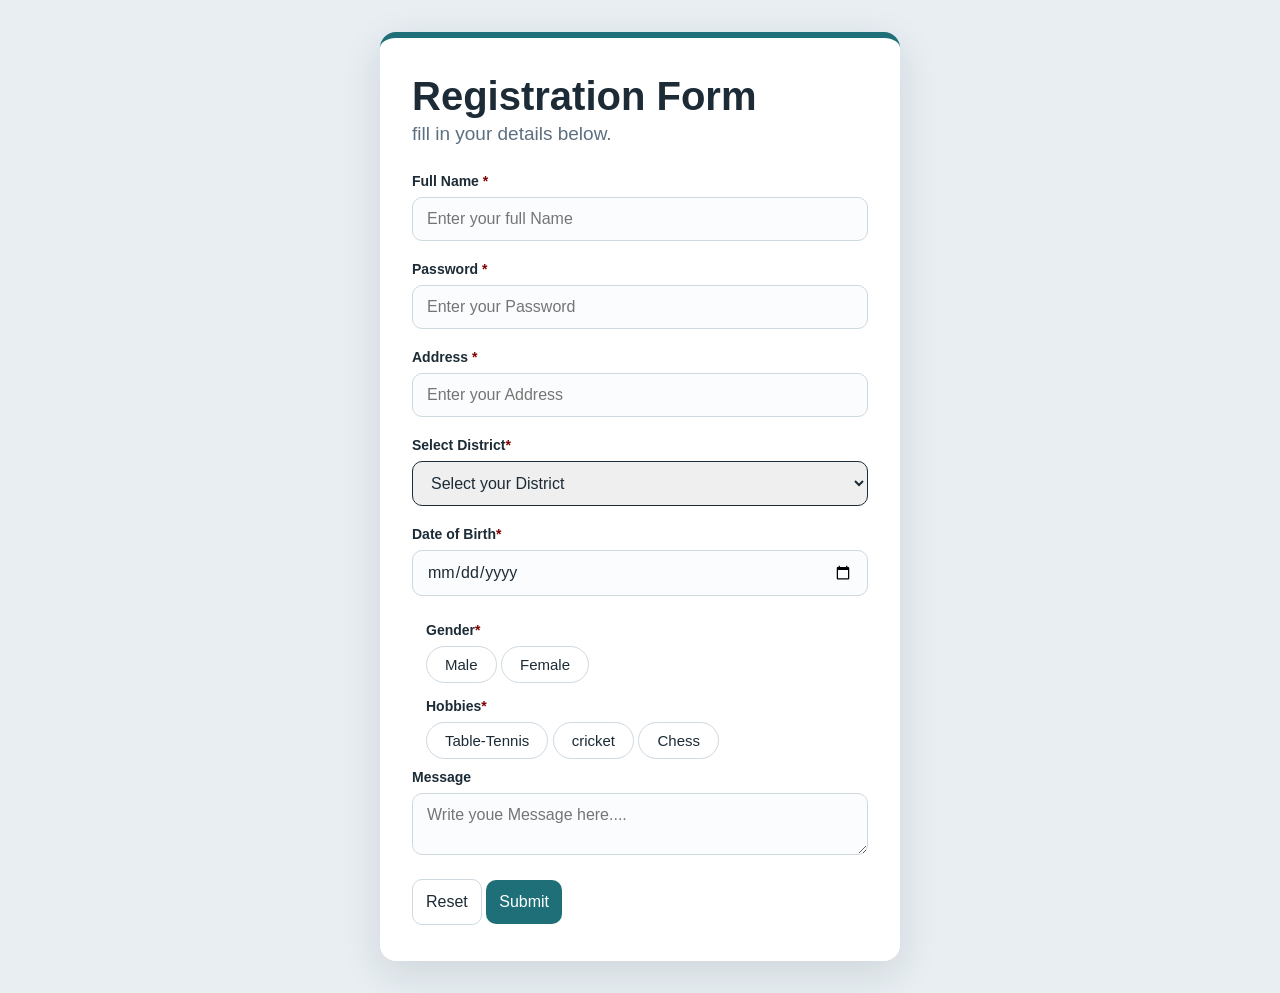
<file: Registration form/index.html>
<!DOCTYPE html>
<html lang="en">
<head>
    <link rel="stylesheet" href="index.css">
   
    <title>Registration Form</title>
</head>
<body>
   <form class="form-card">
   <h1>Registration Form</h1>
   <p class="sub">fill in your details below.</p>
   <div class="field">
    <!--full name field-->
    <label class="title">Full Name <span class="text-danger">*</span></label>
    <input type="text" id="Full Name" placeholder="Enter your full Name" required></div>
    <!--Password field-->
    <div class="field">
        <label class="title">Password <span class="text-danger">*</span></label>
        <input type="Password" id="Password" placeholder="Enter your Password" required>

    </div>
    <!--adress field-->
<div class="field">
        <label class="title">Address <span class="text-danger">*</span></label>
        <input type="text" id="Address" placeholder="Enter your Address" required>
</div>
<!-- District Field -->
 <div class="field">
    <label class="title">Select District<span class="text-danger">*</span></label>
    <select id="district" required>
        <option value="" selected disabled>Select your District</option>
        <option value="Arghakhanchi">Arghakhanchi</option>
        <option value="Kathmandu">Kathamndu</option>
        <option value="Gulmi">Gulmi</option>
    </select>

 </div>
 <!-- date of birth field -->
  <div class="field">
        <label class="title">Date of Birth<span class="text-danger">*</span></label>
        <input type="date" id="DOB" placeholder="MM/DD/YYYY" required>
</div>
<!-- Gender field -->
 <fieldset>
    <span class="legend">Gender<span class="text-danger">*</span></span>
    <div class="options">
        <label class="option">
            <input type="radio" value="Male"  name="gender" /> <span>Male</span>
        </label>
        <label class="option">
            <input type="radio" value="female"  name="gender" /> <span>Female</span>

        </label>
    </div>
 </fieldset>

          <!-- Hobbies Section  -->
           <fieldset>
    <span class="legend">Hobbies<span class="text-danger">*</span></span>
    <div class="options">
        <label class="option">
            <input type="checkbox" value="table-tennis"  name="sports" /> <span>Table-Tennis</span>
        </label>
        <label class="option">
            <input type="checkbox" value="cricket"  name="sports" /> <span>cricket</span>

        </label>
        <label class="option">
            <input type="checkbox" value="chess" name="sports" /> <span>Chess</span>
                </label>
    </div>
 </fieldset>
 <!-- Message field -->
<div class="field">
        <label class="title">Message</label>
        <textarea id="Message" placeholder="Write youe Message here...." required></textarea>
</div>
    <!-- Buttons field -->
     <div class="Buttons">
        <button type="reset">Reset</button>
        <button type="submit">Submit</button>
         
     </div>
   </form> 
</body>
</html>
</file>
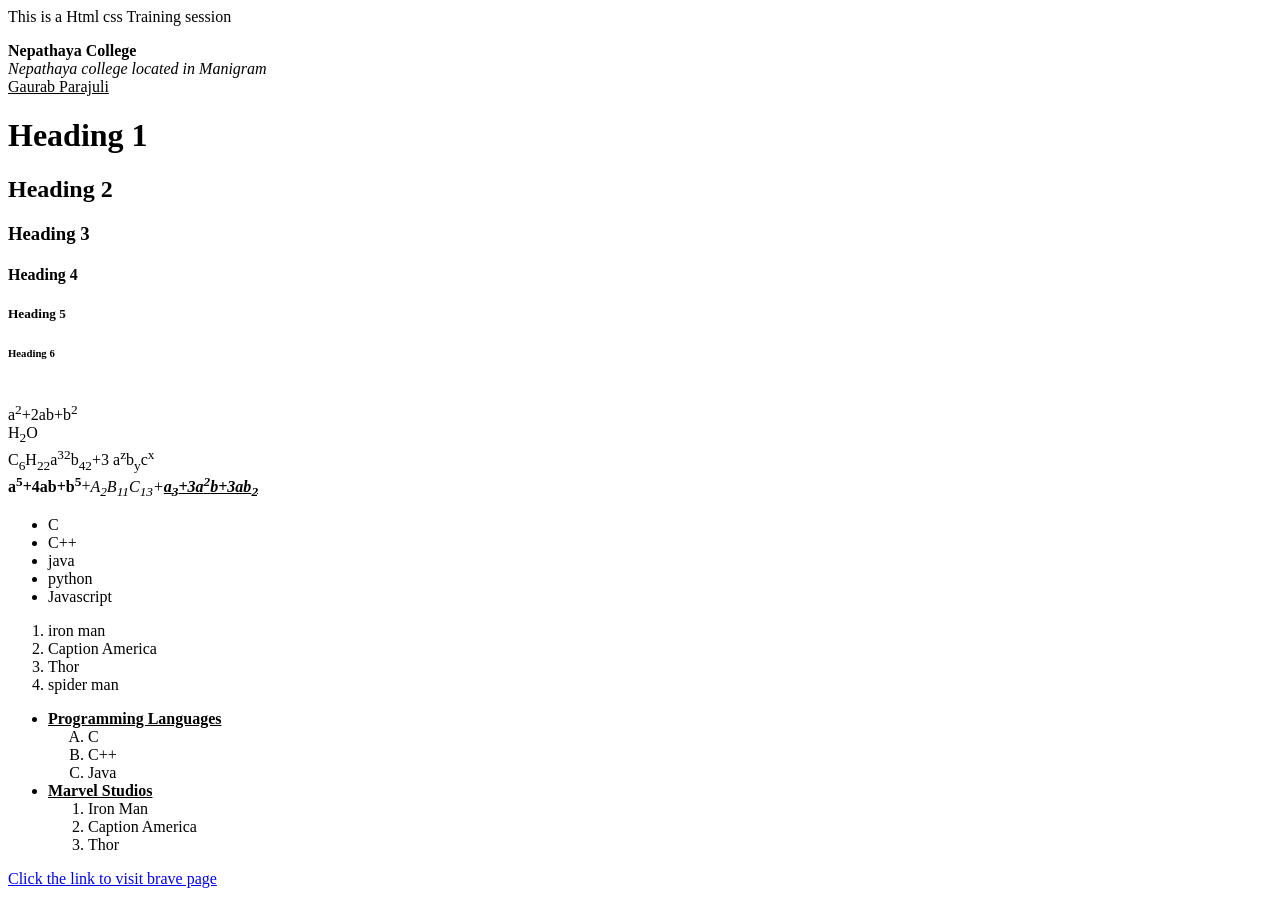
<file: Tags/index.html>
<html>
<head>
<title>Tags Examples</title>
</head>
<body>
<!-- Example of paragraph tag -->
<p> This is a Html css Training session </p>
<!-- Example of Bold tag -->
<b> Nepathaya College </b>
<br>
<!-- Example of italic tag -->
<i> Nepathaya college located in Manigram </i>
</br>
<!-- Example of underline tag -->
<u>Gaurab Parajuli</u>
<!-- examples of Heading tag -->
<br>
<h1>Heading 1</h1>
<h2>Heading 2</h2>
<h3>Heading 3</h3>
<h4>Heading 4</h4>
<h5>Heading 5</h5>
<h6>Heading 6</h6>
</br>

a<sup>2</sup>+2ab+b<sup>2</sup>
<!-- subscript Example -->
<br>
H<sub>2</sub>O
<br>
C<sub>6</sub>H<sub>22</sub>a<sup>32</sup>b<sub>42</sub>+3 a<sup>z</sup>b<sub>y</sub>c<sup>x</sup >
<br>
<b>a<sup>5</sup>+4ab+b<sup>5</sup></b>+<i>A<sub>2</sub>B<sub>11</sub>C<sub>13</sub>+<b><u>a<sub>3</sub>+3a<sup>2</sup>b+3ab<sub>2</sub></u></b></i>
<!-- Lists -->
<!-- un-ordered lists-->
<ul>
<li>C</li>
<li>C++</li>
<li>java</li>
<li>python</li>
<li>Javascript</li>
</ul>
<!-- ordered Lists-->
<ol>
<li>iron man</li>
<li>Caption America </li>
<li>Thor</li>
<li> spider man</li>
</ol>
<ul><li><u><b>Programming Languages</b></u></li>
<ol type="A">
<li>C</li>
<li>C++</li>
<li>Java</li>
</ol>
<li><u><b>Marvel Studios</b></u></li>
<ol>
<li>Iron Man</li>
<li> Caption America</li>
<li>Thor</li>
</ol>
</ul>
<!-- Anchor Hyperlink tag -->
<a href="https://www.brave.com" target="_blank">Click the link to visit brave page</a>

</body>
</html>
</file>
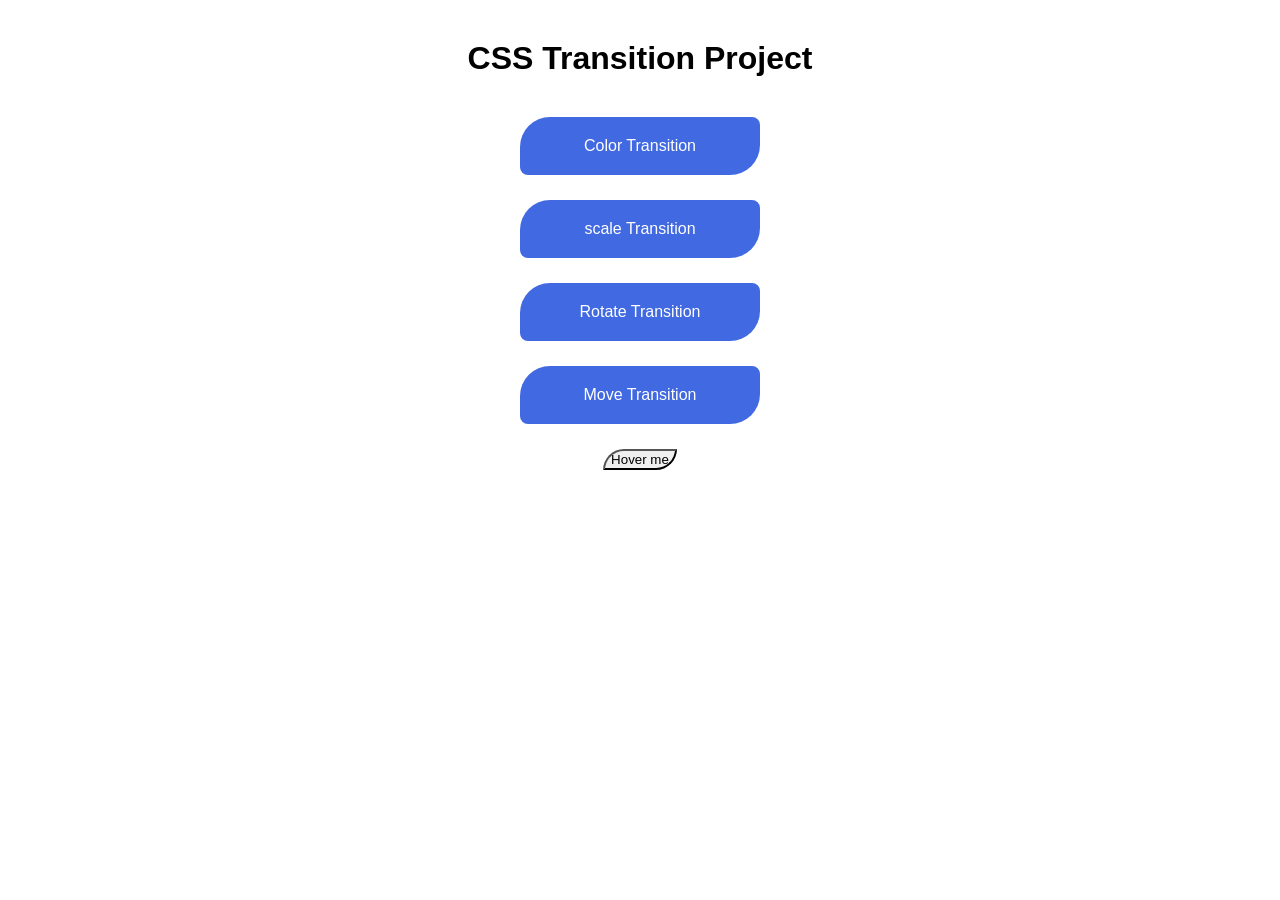
<file: Transition/index.html>
<!DOCTYPE html>
<html lang="en">
<head>
    <link rel="stylesheet" href="index.css">
    <meta charset="UTF-8">
    <meta name="viewport" content="width=device-width, initial-scale=1.0">
    <title>CSS Transition Project</title>
</head>
<body>
    <h1> CSS Transition Project</h1>
    
    <div class="container">
        <div class="box box1">
            Color Transition
        </div>
        <div class="box box2">
            scale Transition
        </div>
         <div class="box box3">
            Rotate Transition
        </div>
        <div class="box box4">
            Move Transition
        </div>
        <button class="btn">
            Hover me
        </button>
    </div>
</body>
</html>
</file>
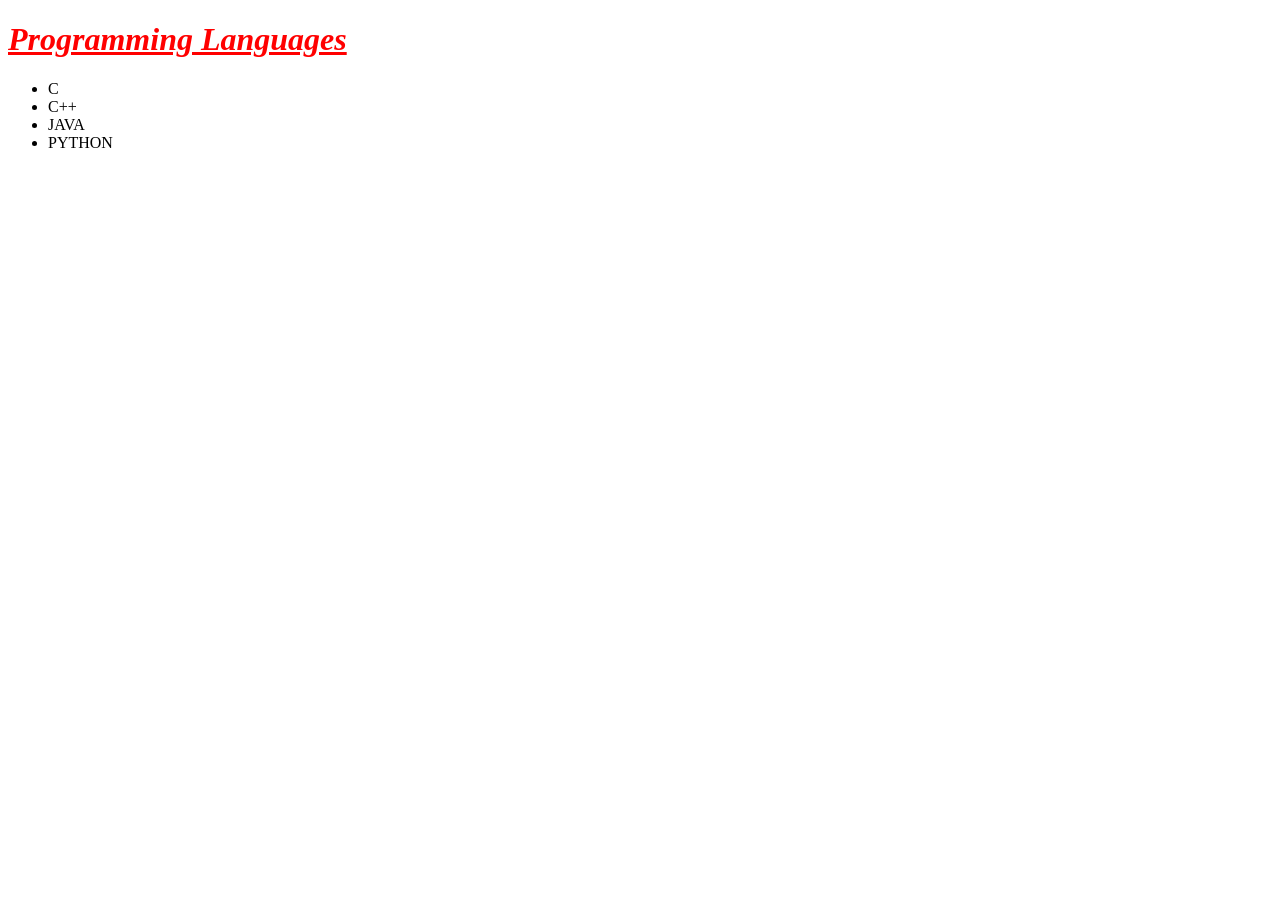
<file: CSS SESSION/assignment.html>
<!DOCTYPE html>
<html lang="en">
<head>
   <title>Css</title>
   <link rel="stylesheet" href="assignment.css">
</head>
<body>
    <h1>programming languages</h1>
    <ul>
        <li>c</li>
        <li>c++</li>
        <li>java</li>
        <li>python</li>
    </ul>
</body>
</html>
</file>
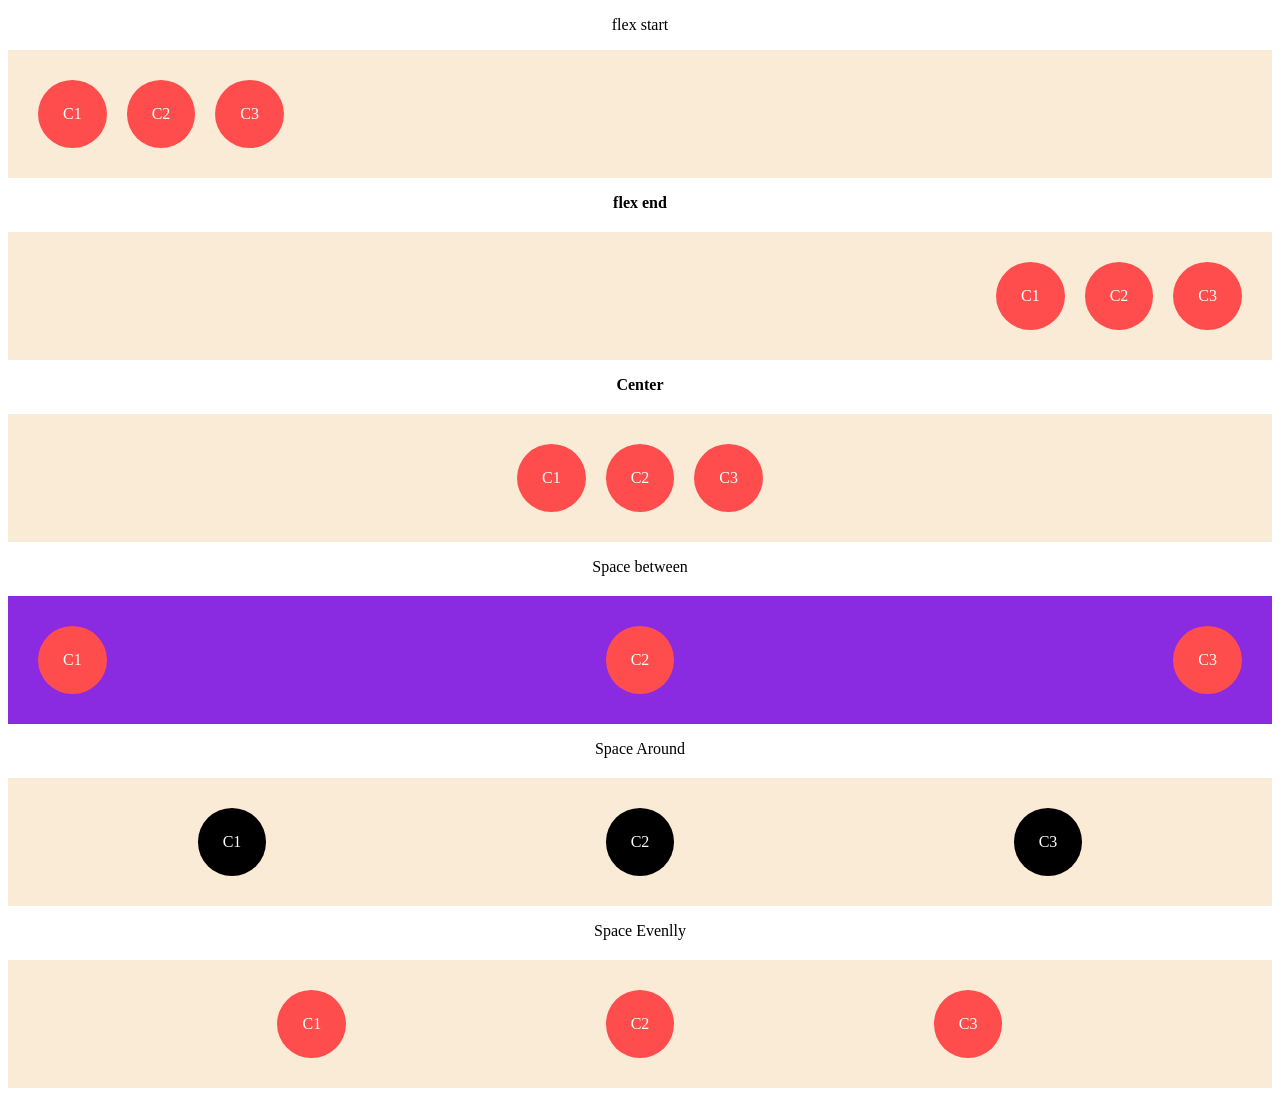
<file: CSS SESSION/assignment1.html>
<!DOCTYPE html>
<html lang="en">
<head>
    <title>Document</title>
    <link rel="stylesheet" href="assignment1.css">
</head>
<body><p>flex start</p>
    <div class="container1">
        <div class="circle1">C1</div>
        <div class="circle1">C2</div>
        <div class="circle1">C3</div>
    </div>

    <b><p>flex end</p></b>
    <div class="container2">
        <div class="circle2">C1</div>
        <div class="circle2">C2</div>
        <div class="circle2">C3</div>
    </div>

   <b><p>Center</p></b>
    <div class="container3">
        <div class="circle3">C1</div>
        <div class="circle3">C2</div>
        <div class="circle3">C3</div>
    </div>
    
    <p>Space between</p>
    <div class="container4">
        <div class="circle4">C1</div>
        <div class="circle4">C2</div>
        <div class="circle4">C3</div>
    </div>

    <p>Space Around</p>
    <div class="container5">
        <div class="circle5">C1</div>
        <div class="circle5">C2</div>
        <div class="circle5">C3</div>
    </div>

    <p>Space Evenlly</p>
    <div class="container6">
        <div class="circle6">C1</div>
        <div class="circle6">C2</div>
        <div class="circle6">C3</div>
    </div>
</body>
</html>
</file>
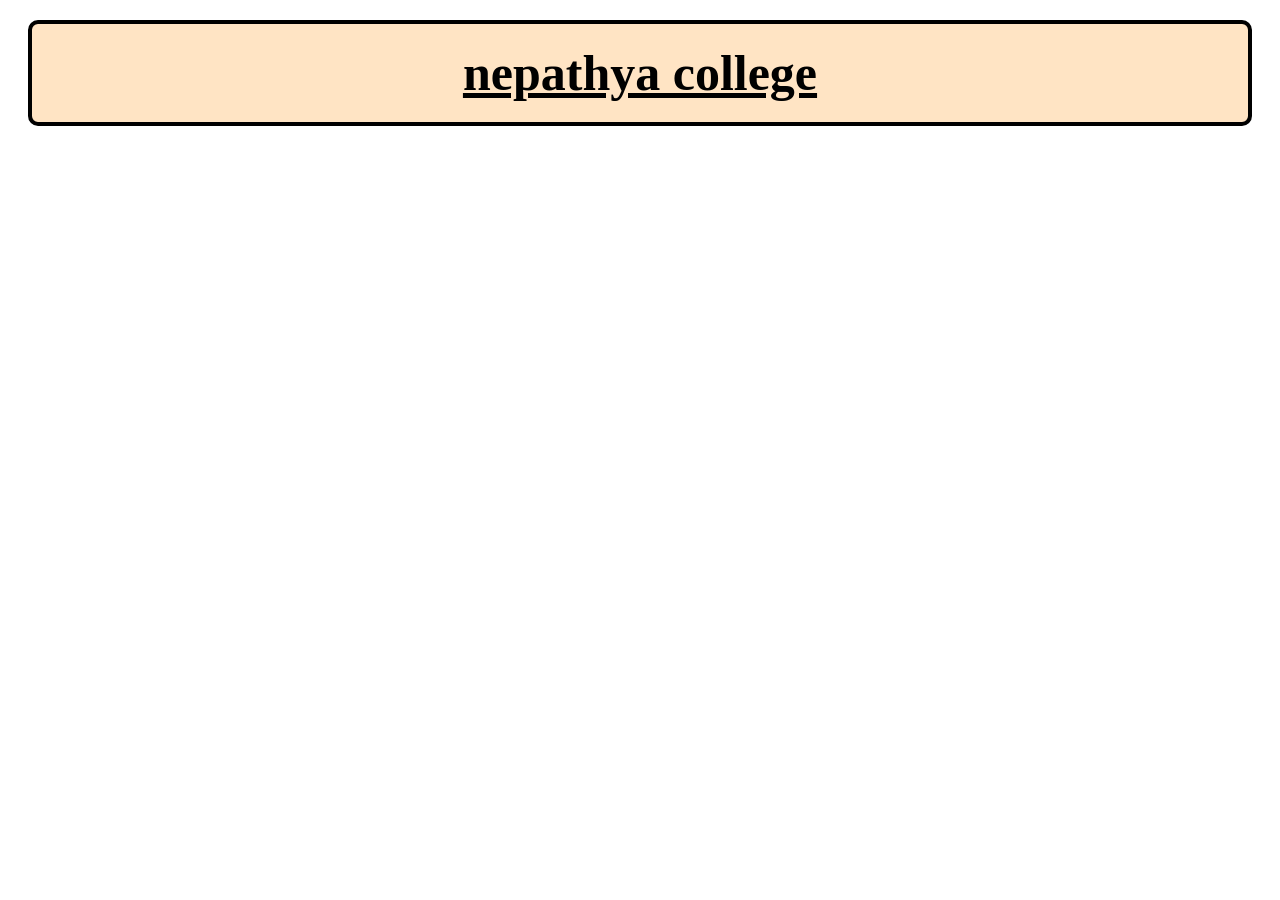
<file: CSS SESSION/Day 2.html>
<!DOCTYPE html>
<html lang="en">
<head>
    
    
    <title>Document</title>
    <link rel="stylesheet" href="Day 2.css">
</head>
<body>
    
    <div class="college-name">
        <label>Nepathya college</label>
    
    </div>
    

    
</body>
</html>
</file>
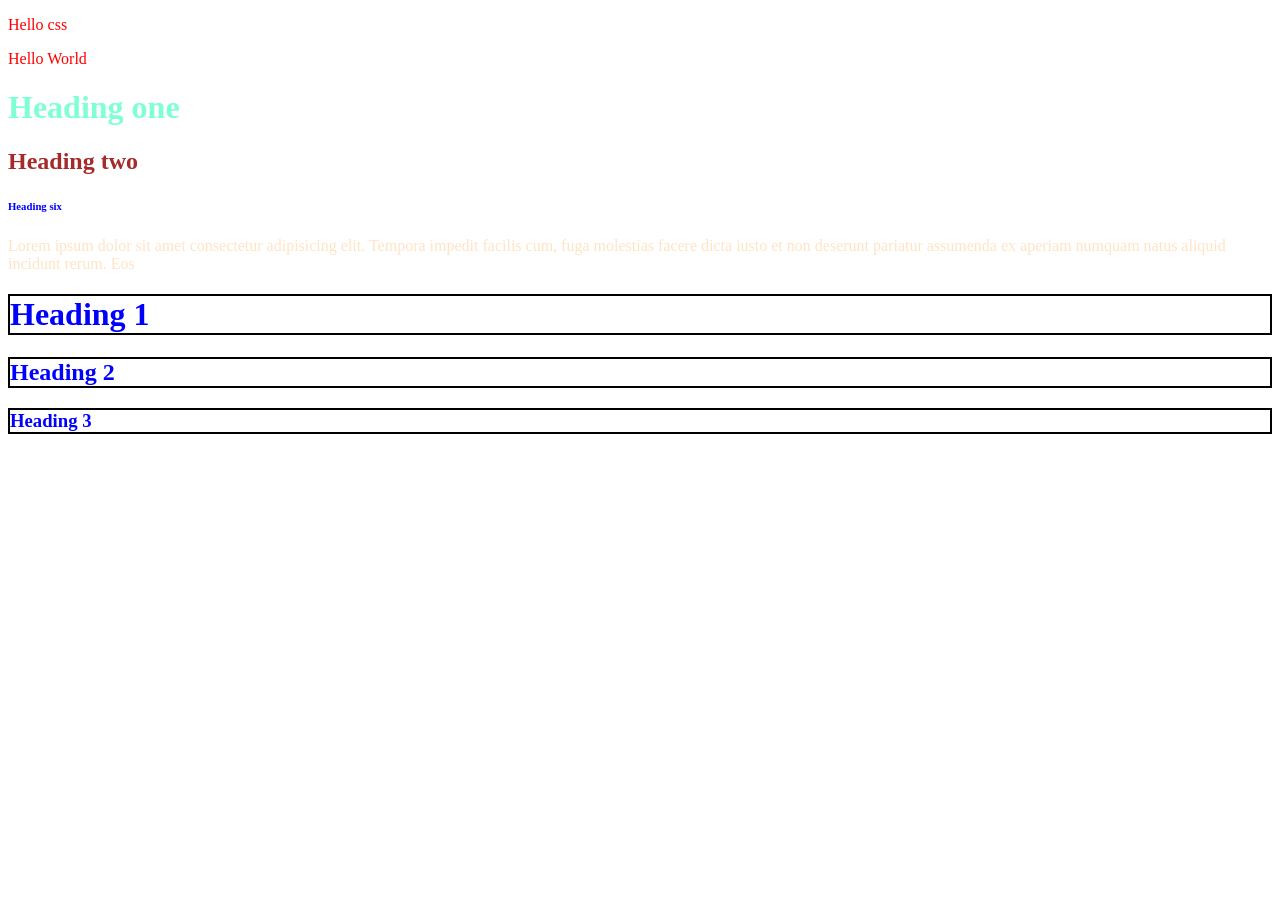
<file: CSS SESSION/day1.html>
<!DOCTYPE html>
<html lang="en">
<head>
    <title>CSS SESSION</title> 
    <link rel="stylesheet" href="day1.css">
    <!--Internal Css-->
    <style>
       
    
    
        h6{
            color: blue ;
        }
    </style>
</head>
<body>
    <!--Inline CSS Example-->
    <p >Hello css</p> 
    <p >Hello World</p>
    <h1>Heading one</h1>
    <h2 style="color: brown;"> Heading two</h2> 
    <h6> Heading six</h6>
    <!--Example of iD Method for designing-->
<p id="text">Lorem ipsum dolor sit amet consectetur adipisicing elit. Tempora impedit facilis cum, fuga molestias facere dicta iusto et non deserunt pariatur assumenda ex aperiam numquam natus aliquid incidunt rerum. Eos</p>
<!--Example of class method for designing-->
<h1 class="heading">Heading 1</h1>
<h2 class="heading">Heading 2</h2>
<h3 class="heading">Heading 3</h3>
</body>
</html>
</file>
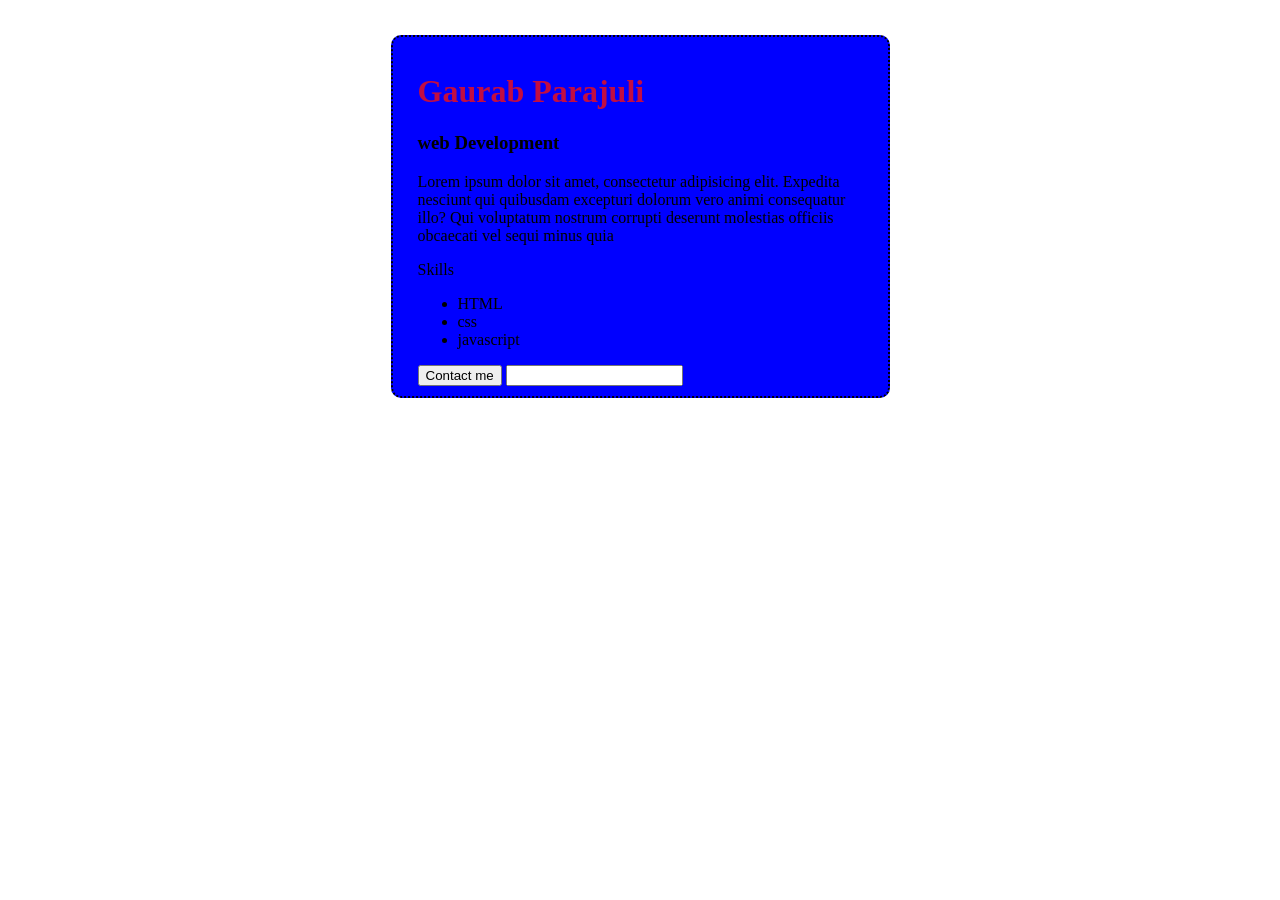
<file: CSS SESSION/Day3.html>
<!DOCTYPE html>
<html lang="en">

<head>
    <title>card</title>

    <link rel="stylesheet" href="Day3.css">
</head>

<body>
    <div class="Profile">
        <h1>Gaurab Parajuli</h1>
        <h3> web Development</h3>
        <p>Lorem ipsum dolor sit amet, consectetur adipisicing elit. Expedita nesciunt qui quibusdam excepturi dolorum
            vero animi consequatur illo? Qui voluptatum nostrum corrupti deserunt molestias officiis obcaecati vel sequi
            minus quia </p>
        <label>Skills</label>
        <ul>
            <li>HTML</li>
            <li>css</li>
            <li>javascript</li>
            
        </ul>
        
        <button>Contact me</button>
        <input type="text">
    </div>


</body>

</html>
</file>
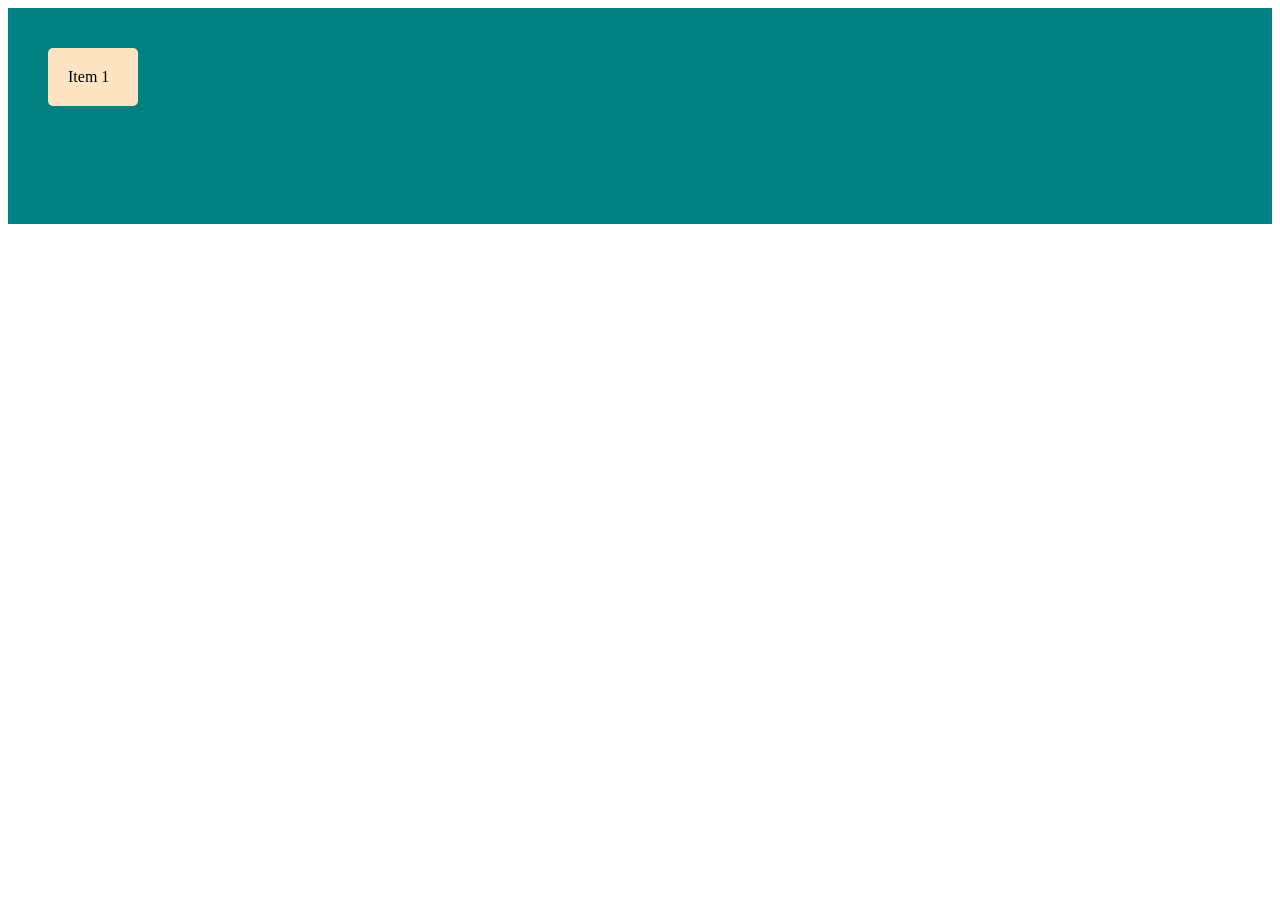
<file: CSS SESSION/day4.html>
<!DOCTYPE html>
<html lang="en">
<head>
    <title>Document</title>
    <link rel="stylesheet" href="day4.css">
</head>
<body>
    <div class="container">
        <div class="item1">Item 1</div>
        <div class="item2">Item 2</div>
        </div>
    
</body>
</html>
</file>
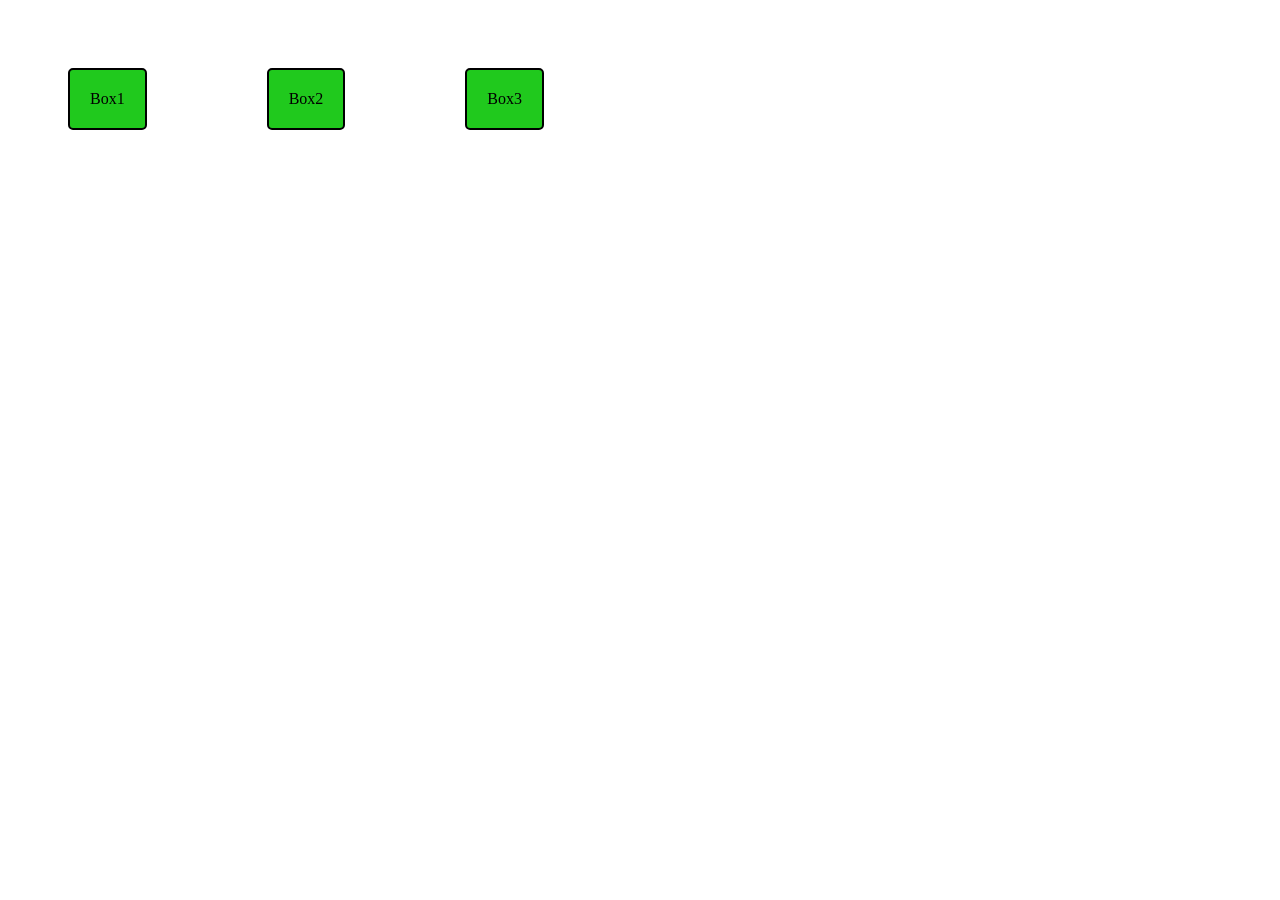
<file: CSS SESSION/flexbox.html>
<!DOCTYPE html>
<html lang="en">
<head>

    <link rel="stylesheet" href="flexbox.css">
    
    <title>Flexbox Example</title>
</head>
<body>
    <div class="container">
    <div class="box">Box1</div>
    <div class="box">Box2</div>
    <div class="box">Box3</div>
    </div>
</body>
</html>
</file>
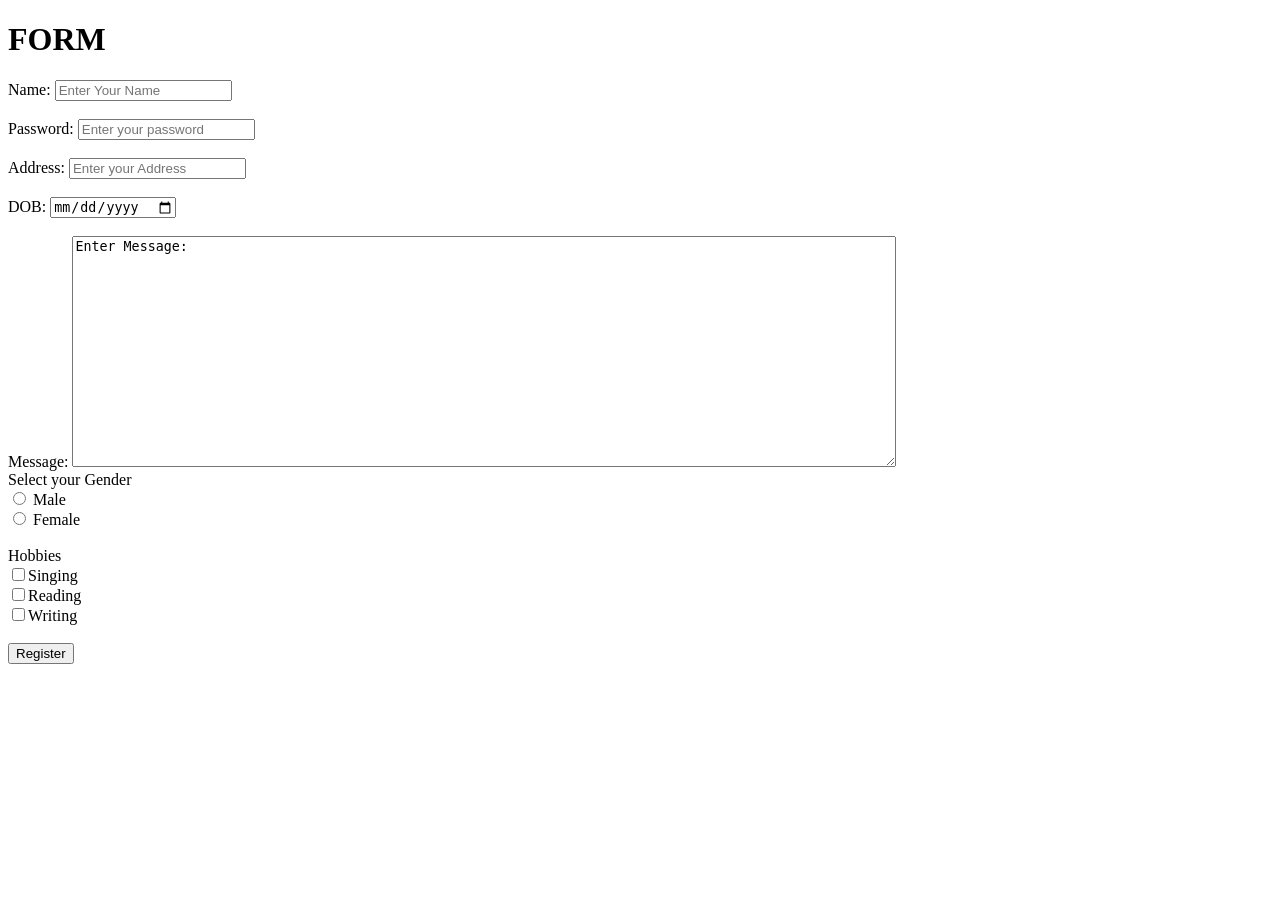
<file: forms.html/forms.html>
<!DOCTYPE html>
<html lang="en">
<head>
    
    <title>Form</title>
</head>
<body>
    <h1>FORM</h1>
    <form action="submit">
        <label for="Name">Name:</label>
        <input type="text" id="name" placeholder="Enter Your Name"><br><br> 
         <lable for="password">Password:</lable> 
         <input type="password" id="password" placeholder="Enter your password"><br><br>
         <lable for="Address">Address:</lable>
         <input type="Address" id="Address" placeholder="Enter your Address"><br><br>
         <lable for="Date of Birth">DOB:</lable>
         <input type="Date" id="Date" placeholder="Enter your  DOB"><br><br>
         <lable>Message:</lable>
         <textarea placeholder="Enter Message" cols="100" rows="15">Enter Message:</textarea>
         <!--radiobutton-->
        <br> <lable>Select your Gender</lable>
         <br> <input type="radio" id="male" name="gender" value="male"> 
        <label for="male">Male</label>
      <br>  <input type="radio" id="female" name="gender" value="female">
        <label for="female">Female</label><br><br>
        <lable>Hobbies</lable><br>
        <input type="checkbox" value="Singing">Singing<br>
        <input type="checkbox" value="Reading">Reading<br>
        <input type="checkbox" value="writing">Writing<br><br>
        <button>Register</button>

    </form>
    
</body>
</html>
</file>
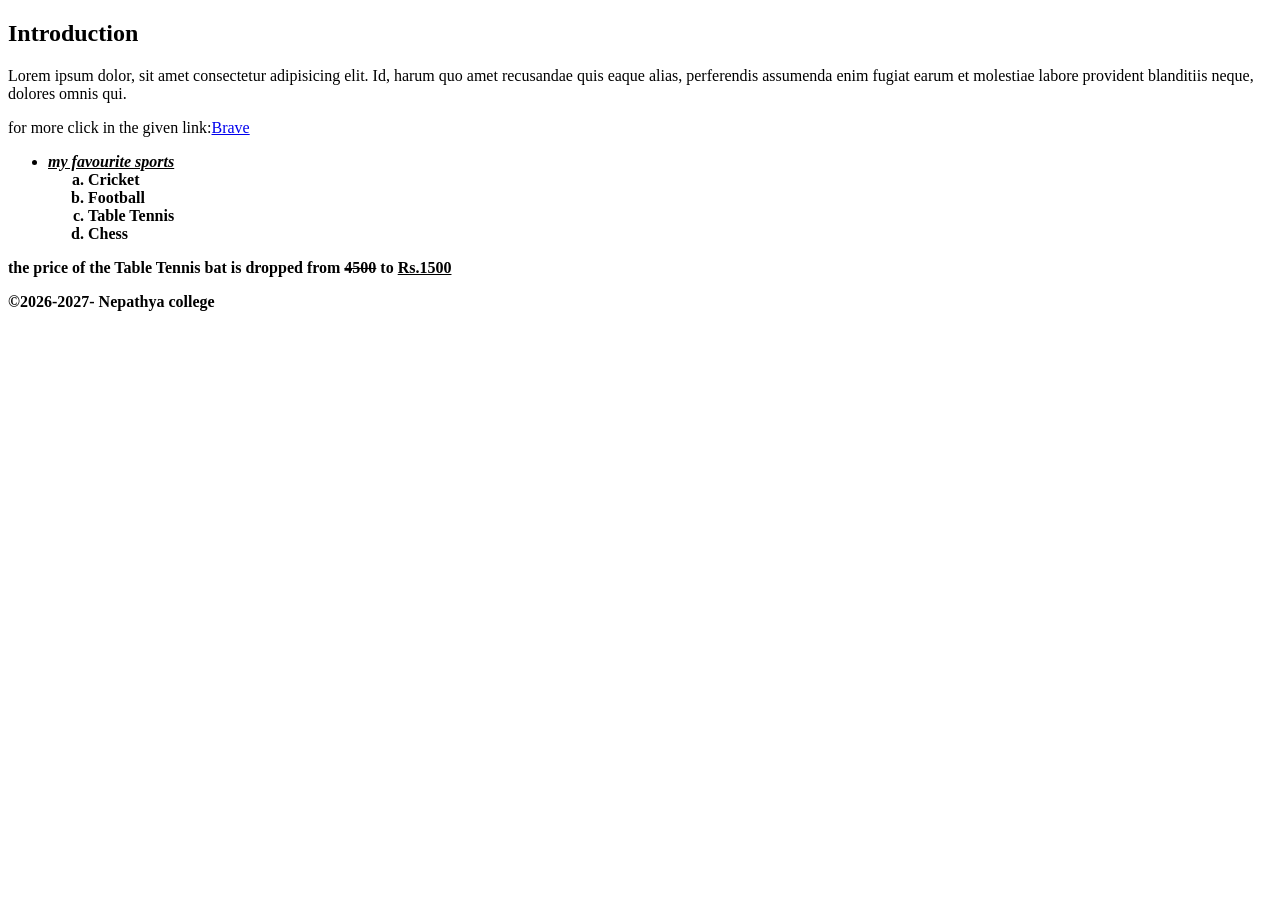
<file: image-tag/assignment.html>
<!DOCTYPE html>
<html lang="en">
<head>
    <title>Assignment</title>
   <h2>Introduction</h2>
</head>
<p> Lorem ipsum dolor, sit amet consectetur adipisicing elit. Id, harum quo amet recusandae quis eaque alias, perferendis assumenda enim fugiat earum et molestiae labore provident blanditiis neque, dolores omnis qui.
<p>for more click in the given link:<a href="https://www.brave.com" target="blank">Brave</a></p>
</p>
<ul>
   <b><u><b> <li><i>my favourite sports</i></li></b></u>
   <ol type="a"> 
    <li>Cricket</li>
    <li>Football</li>
    <li>Table Tennis</li>
    <li>Chess</li>
     </ol>
     </ul>
     <p>the price of the Table Tennis bat is dropped from <del>4500</del> to <b><u>Rs.1500</u></b></p>

<body>
    &copy;2026-2027- Nepathya college
</body>
</html>
</file>
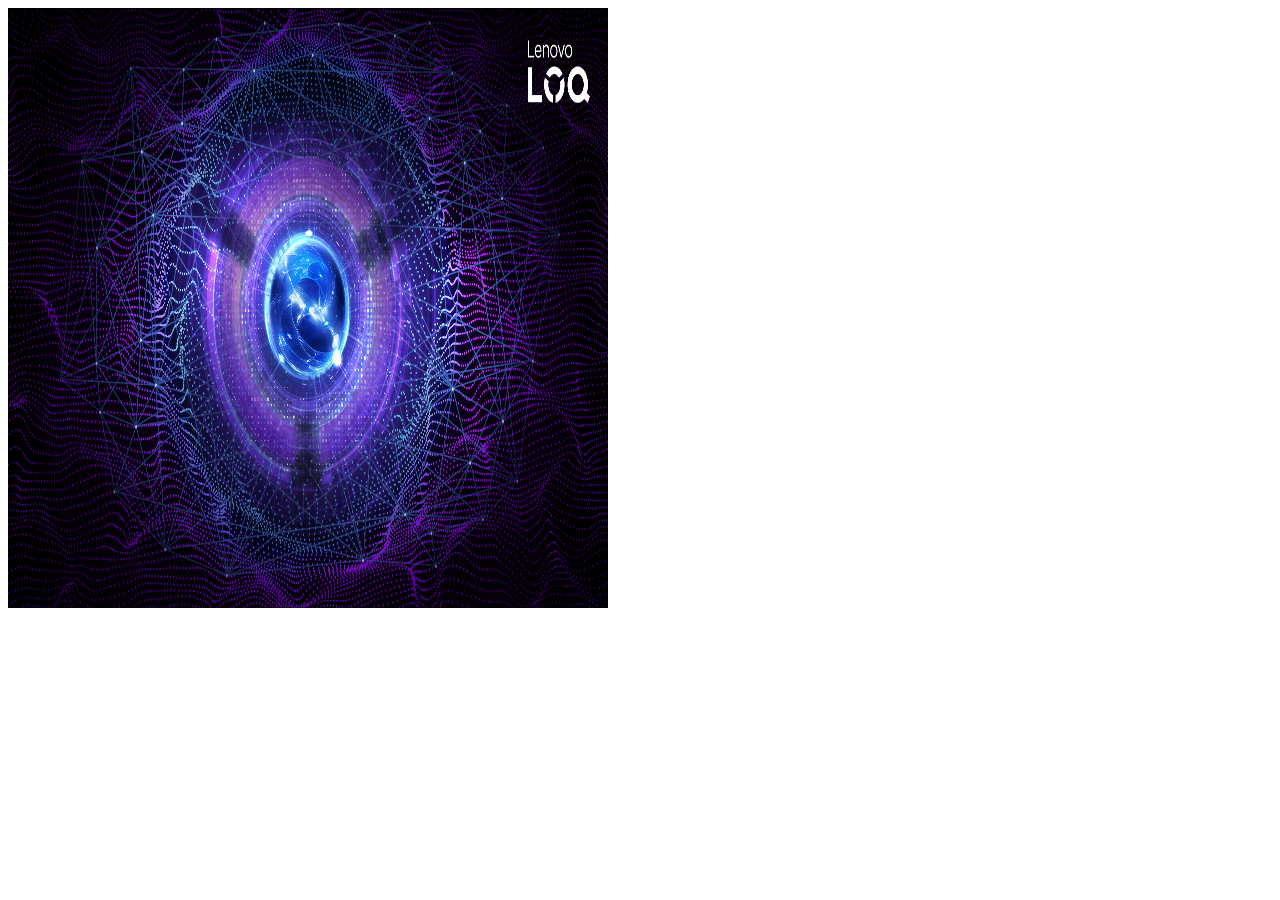
<file: image-tag/img.html>
<!DOCTYPE html>
<html lang="en">
<head>
 
    <title>image tag eg</title>
</head>
<body>
    <!-- /image tag example -->
     <img src="../image-tag/assests/lenovo.jpg" alt="lenevo" width="600" height="600">
</body>
</html>
</file>
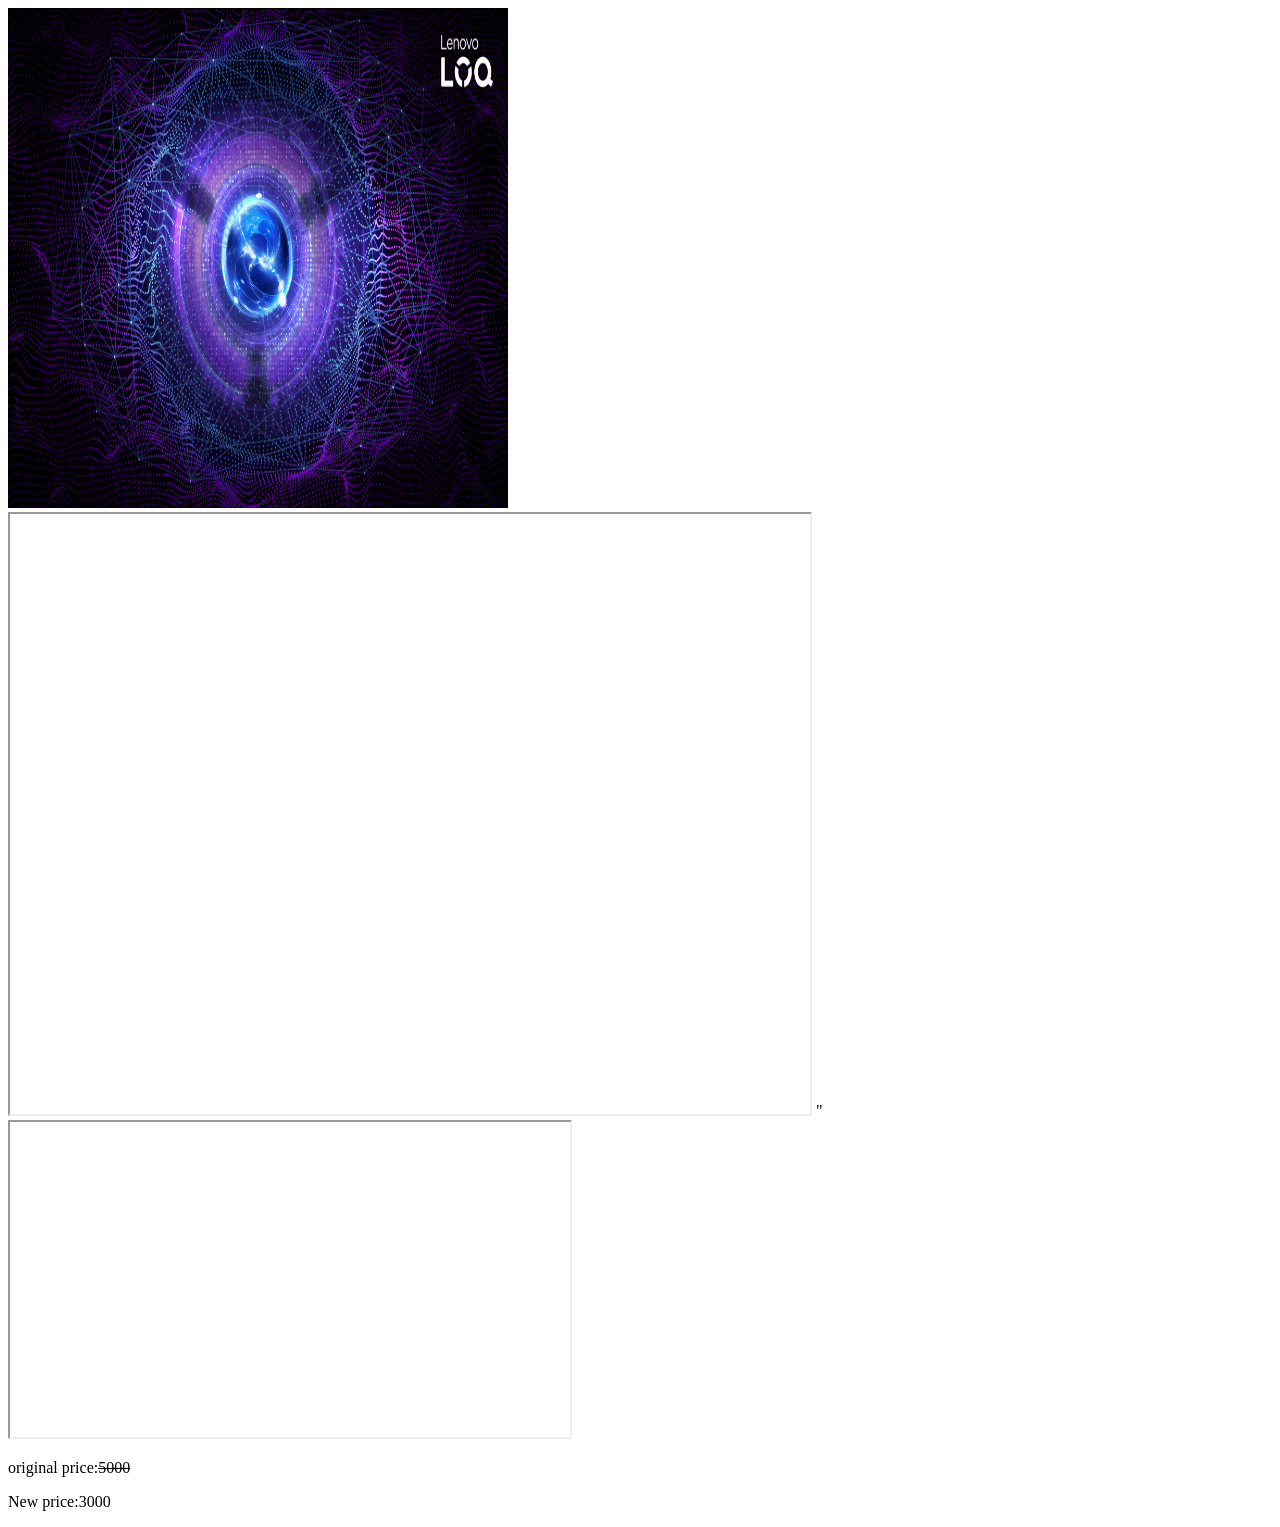
<file: image-tag/indexx.html>
<!DOCTYPE html>
<html lang="en">
<head>
    <title>Example of Image tag</title>
    
</head>
<body>
    <!-- Image Tag -->
     <a href="https://www.brave.com" target="_blank"><img src="../image-tag/assests/lenovo.jpg" alt="lenovo" width="500" height="500">
    </a>
    <!-- Inserting video using online approach-->
     
    <iframe src="https://www.youtube.com/embed/v9QtM6qnG50" height="600" width="800">
        
    </iframe>
     <!--Inserting video using online approach-->"
     <iframe width="560" height="315" src="https://www.youtube.com/embed/Fj6kHVgN-YM?si=Wmt1MT_p3Zh2iClo" title="YouTube video player"></iframe>

     

     <!--Delete Tag-->
     <p>original price:<del>5000</del></p>
     <p>New price:3000</p>
     
     
    </body>
</html>
</file>
<file: Registration form/index.css>
:root{
    --bg: #e8eef2;
    --card:#ffffff;
    --ink:#1c2b36;
    --muted:#5d7080;
    --line:#cfd9e0;
    --accent-dark:#164f56;
    --tint:#e3f1f2;
    --danger:maroon;
    --accent:#1f6f78;

}
*{
    box-sizing: border-box;
}
.text-danger{
    color: var(--danger);
}
body{
    margin: 0;
    min-height: 100vh;
    display: flex;
    align-items: center;
    justify-content: center;
    padding: 32px 16px;
    background-color: var(--bg);
    font-family: 'Trebuchet MS', 'Lucida Sans Unicode', 'Lucida Grande', 'Lucida Sans', Arial, sans-serif;
    color: var(--ink);
}
.form-card{
    width: 100%;
    max-width: 520px;
    background: var(--card);
    padding: 36px 32px;
    border-radius: 16px;
    box-shadow: 0 12px 40px rgba(28,43,54,0.12);
    border-top: 6px solid var(--accent);


}
h1{
    font-size: 40px;
    margin: 0 0 4px;
}
.sub{
    margin: 0 0 28px;
    color: var(--muted);
    font-size: 19px;
}
.field{
    margin-bottom: 20px;
}
label.title,.legend{
    display: block;
    margin-bottom: 8px;
    font-weight: 600;
    font-size: 14px;
}
input[type="text"],
input[type="password"],
input[type="date"],
textarea
{
    width: 100%;
    padding: 12px 14px;
    border-radius: 10px;
    font: inherit;
    color: var(--ink);
    background-color: #fafcfd;
    border: 1.5px solid var(--line);

}
select{
    width: 100%;
    padding: 12px 40px 12px 14px;
    border: 1.5px solid var(--ink);
    font: inherit;
    color: var(--ink);
    border-radius: 10px;
    cursor: pointer;

}
input:focus,
textarea:focus,
select:focus{
    border-color: var(--accent  );
    box-shadow: 0 0 0 4px var(--tint);

}
.options input{
    position: absolute;
    opacity:0;

}
.option span{
    display: inline-block;
    padding: 9px 18px;
    border: 1.5px solid var(--line);
    border-radius: 999px;
    cursor: pointer;
    font-size: 15px;
    transition : all 0.3s;
    
}
.option input:checked + span{
    background-color: var(--accent);
    border-color:var(--accent) ;
    color: #fff;
}
fieldset{
    border: none;
}
button{
    padding: 13px;
    border-radius: 10px;
    font: inherit;
    font-weight:600px;
    cursor: pointer;
    
}
button[type="submit"]{
    background: var(--accent);
    border: 0;
    color: #fff;
}
button[type="reset"]{
    background:transparent;
    border: 0;
    color: var(--ink);
    border: 1.5px solid var(--line);
}
 button[type="submit"]:hover{
    opacity: .8;
    background-color: var(--ink);
}
button[type="reset"]:hover{
    opacity: .8;
    background-color:gray;
}
</file>
<file: Transition/index.css>
body{
    font-family: Arial, Helvetica, sans-serif;
    text-align: center;
    background-color: #ffffff;

}
h1{
    margin-top: 40px;
}
.container{
    display: flex;
    flex-direction: column;
    align-items: center;
    gap: 25px;
    margin-top: 40px;
    
}
.box{
    width: 200px;
    padding: 20px;
    color: white;
    background-color: royalblue;
    border-radius: 8px;
}
.box1{
    transition: background-color 0.5s;
     border-bottom-right-radius: 30px;

    border-top-left-radius: 30px;

}
.box1:hover{
    background-color: pink;
}
.box2{
   transition: transform 0.5s; 
    border-bottom-right-radius: 30px;

    border-top-left-radius: 30px;
}
.box2:hover{
    transform:scale(1.1);
}
.box3{
    transition: transform 0.5s;
     border-bottom-right-radius: 30px;

    border-top-left-radius: 30px;
}
.box3:hover{
    transform: rotate(360deg);
}
.box4{
    transition: transform 0.5s;
     border-bottom-right-radius: 30px;

    border-top-left-radius: 30px;
}
.box4:hover{
    transform: translateY(-50px);
}
.btn{
    transition: transform 1.5s;
    border-bottom-right-radius: 30px;

    border-top-left-radius: 30px;
}
.btn:hover{
background-color: bisque;
}
</file>
<file: CSS SESSION/assignment.css>
h1{
    color:red;
    font-weight: bold;
    font-style: italic;
    text-decoration: underline;
text-transform: capitalize;
}
ul{
text-transform: uppercase;
}
</file>
<file: CSS SESSION/assignment1.css>
.container1{
    display: flex;
    background-color: antiquewhite;
    padding: 20px;
    justify-content: flex-start;
}

.circle1{
    border-radius: 100%;
    padding: 25px;
    background-color: rgb(255, 77, 77);
    color: white;
    margin: 10px;
}

.container2{
    display: flex;
    background-color: antiquewhite;
    padding: 20px;
    justify-content: flex-end;
    margin-top: 20px;
    
}

.circle2{
    border-radius: 100%;
    padding: 25px;
    background-color: rgb(255, 77, 77);
    color: white;
    margin: 10px;
}

.container3{
    display: flex;
    background-color: antiquewhite;
    padding: 20px;
    justify-content: center;
    margin-top: 20px;
    
}

.circle3{
    border-radius: 100%;
    padding: 25px;
    background-color: rgb(255, 77, 77);
    color: white;
    margin: 10px;
}

.container4{
    display: flex;
    background-color:blueviolet;
    padding: 20px;
    justify-content: space-between;
    margin-top: 20px;
    
}

.circle4{
    border-radius: 100%;
    padding: 25px;
    background-color: rgb(255, 77, 77);
    color: white;
    margin: 10px;
}

.container5{
    display: flex;
    background-color: antiquewhite;
    padding: 20px;
    justify-content: space-around;
    margin-top: 20px;
    
}

.circle5{
    border-radius: 100%;
    padding: 25px;
    background-color:black;
    color: white;
    margin: 10px;
}

.container6{
    display: flex;
    background-color: antiquewhite;
    padding: 20px;
    justify-content: space-evenly;
    margin-top: 20px;

}

.circle6{
    border-radius: 100%;
    padding: 25px;
    background-color: rgb(255, 77, 77);
    color: white;
    margin: 10px;
}

p{
    text-align: center;
}
</file>
<file: CSS SESSION/Day 2.css>
.college-name{
    /* change the background color */
    background-color: bisque;
    /* change the text size*/
    font-size: 50px;
    /* changes the text to bold */
    font-weight: bold;
    /* changes the text to underline */
    text-decoration: underline;
    /* text transform: lowercase */
    text-transform: lowercase;
    text-align: center;
    /* changes the font type of a text */
    font-family: 'Times New Roman'; 
    /* add browser to div */
     border:4px solid black;
     /* add browser  radius  to div */
     border-radius: 10px;
     margin-top: 20px;
     margin-left: 20px;
     margin-right: 20px;
     padding-top: 20px;
     padding-bottom: 20px;
}
</file>
<file: CSS SESSION/day1.css>
p{
    color: red;
}
h1{
    color:aquamarine;
}
#text
{
color: bisque;
}
.heading{
    color: blue;
    border: black solid 2px;
}
</file>
<file: CSS SESSION/Day3.css>
body{
    background-color: white;
    font-family: 'Arial, sans-serif;
}
.Profile{
    width: 450px;
    border: 2px black dotted;
    background-color: blue;
    padding-left: 25px;
    padding-right: 20px;
    padding-top: 15px;
    padding-bottom: 10px;
    /* padding : top,left,buttom,right */
    margin:35px auto;
    border-radius: 10px;
}
.Profile h1{
    color:rgb(193, 13, 67)
    }
 button:hover{
    background-color: green;
 }
button:focus{
    background-color: aliceblue;
}
input:focus{
    background-color: rgb(59, 100, 137);
}
</file>
<file: CSS SESSION/day4.css>
.container{
    background-color: teal;
    padding: 20px;
    color: white;
}
.item1{
    background-color: bisque;
    color: black;
    margin: 20px;
    padding: 20px;
    width: 50px;
    border-radius: 5px;
    

}
.item2{ background-color: bisque;
    color: black;
    margin: 20px;
    padding: 20px;
    width: 50px;
    border-radius: 5px;
    margin-left: 1400px;

}
</file>
<file: CSS SESSION/flexbox.css>
.container{ 
display: flex;
flex-direction:row;

}

.box{
    background-color: rgb(32, 201, 29);
    padding: 20px;
     border-radius:5px;
    border:2px solid black;
    margin: 60px 60px 60px 60px;
    
    
}
</file>
